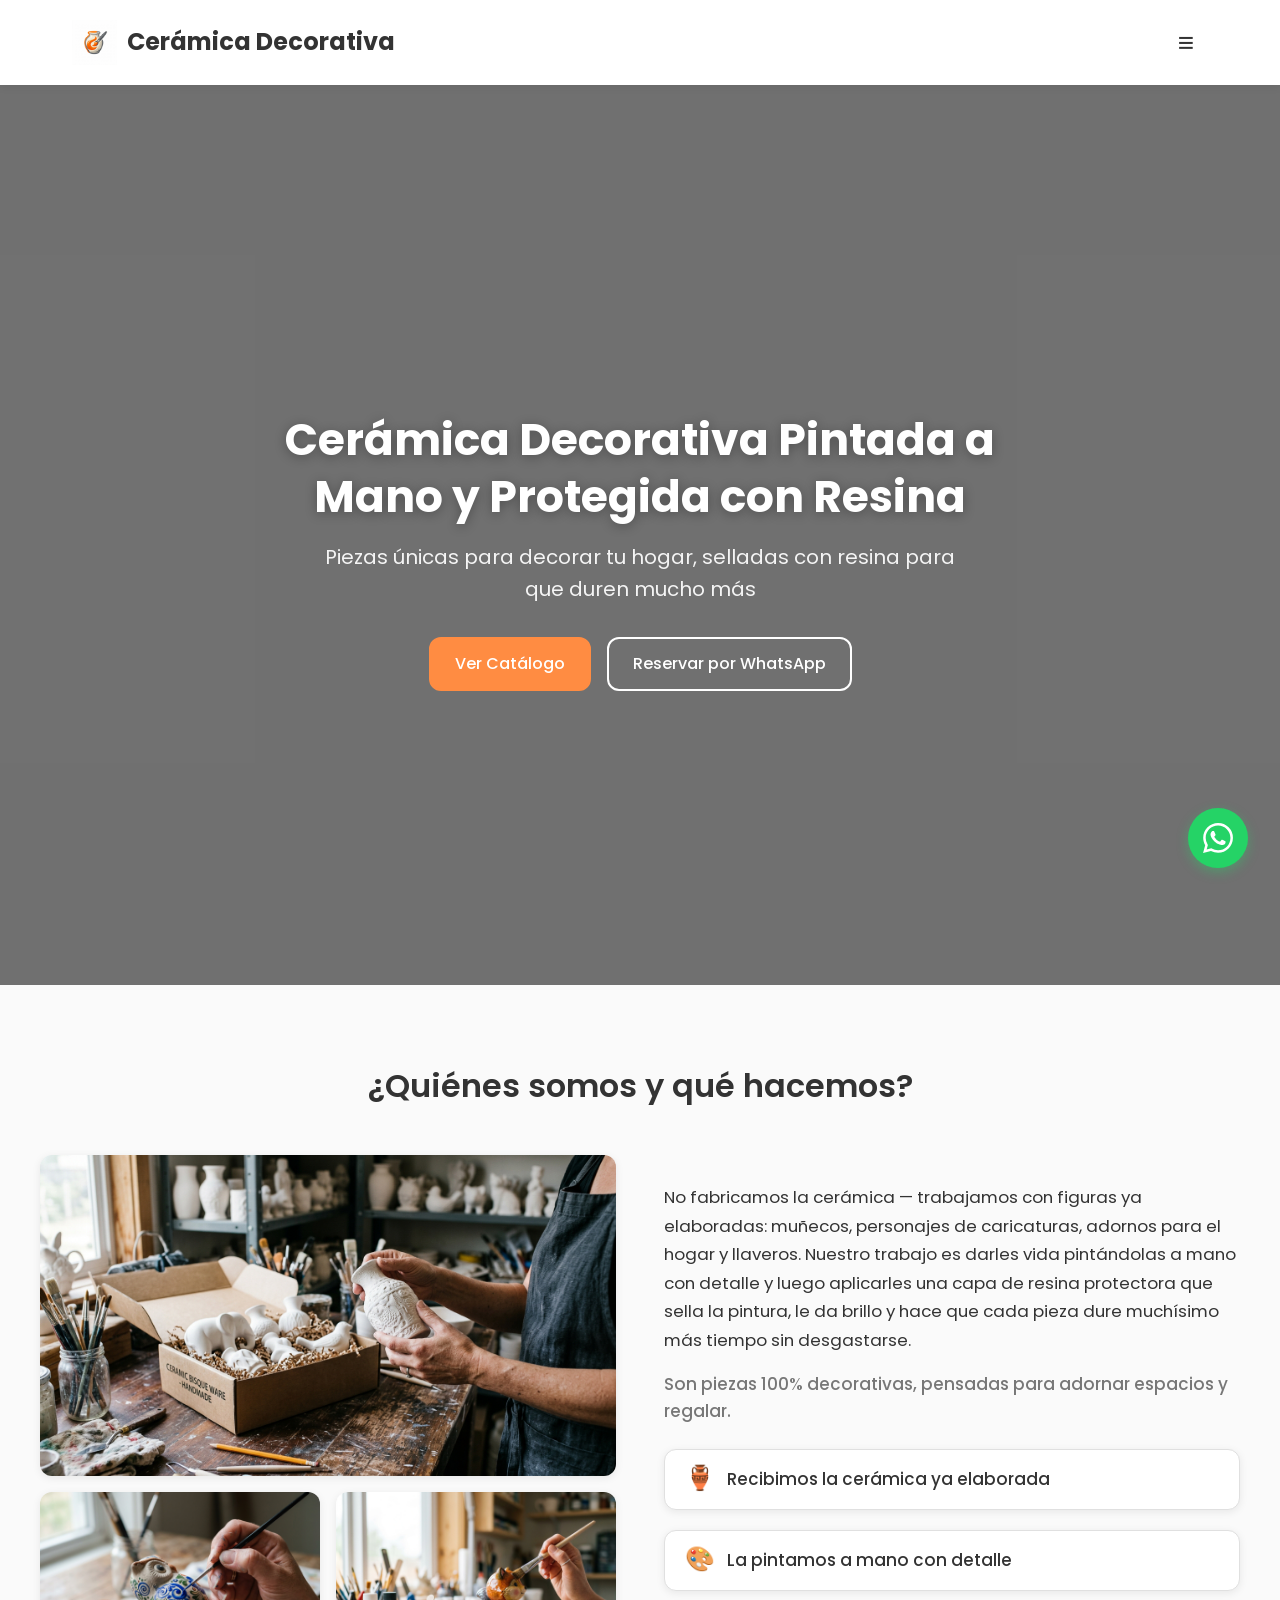
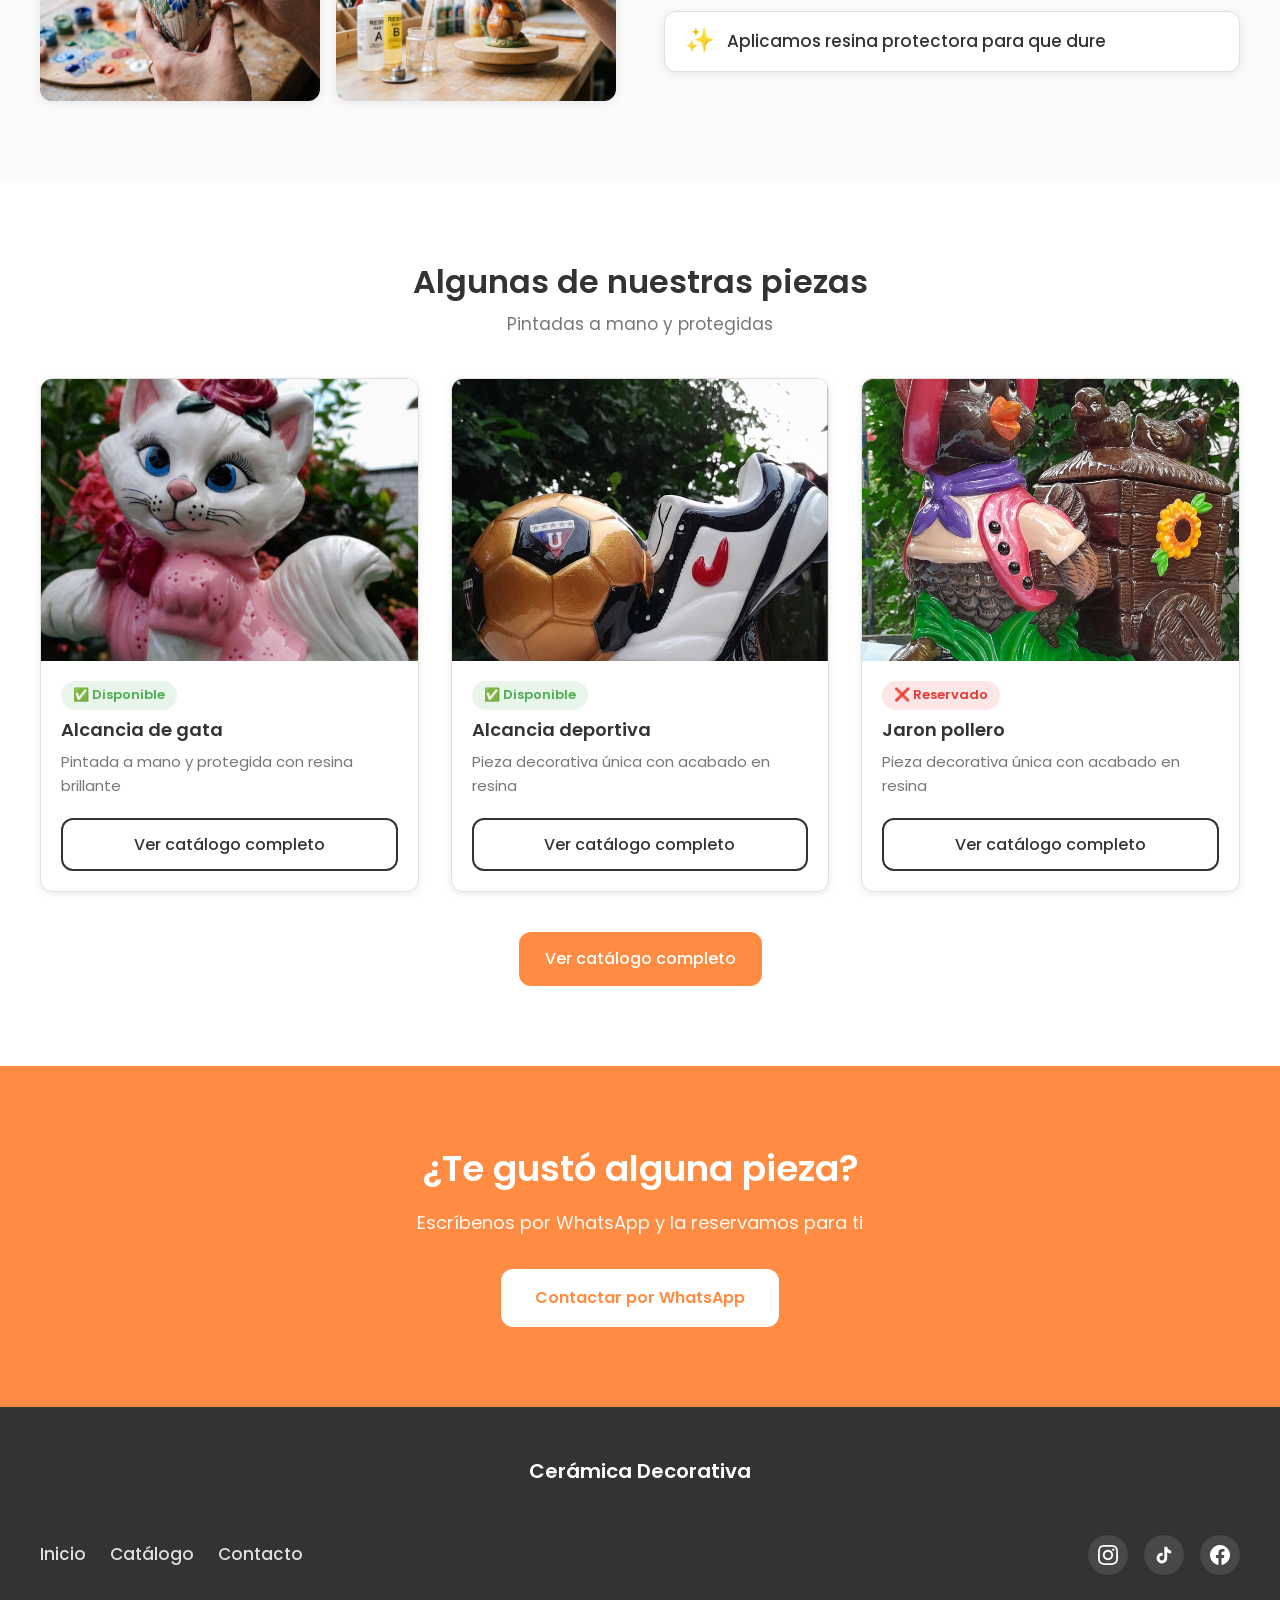
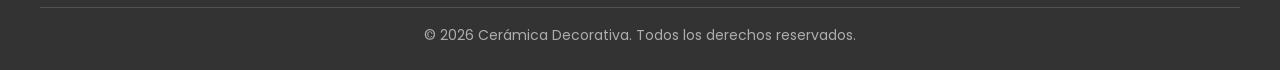
<file: index.html>
<!DOCTYPE html>
<html lang="es">
<head>
  <meta charset="UTF-8">
  <meta name="viewport" content="width=device-width, initial-scale=1.0">
  <title>Cerámica Decorativa Pintada a Mano - Figuras Únicas Protegidas con Resina | Ecuador</title>
  <meta name="description" content="Descubre piezas de cerámica decorativa pintada a mano y protegida con resina. Artesanía única para decoración del hogar: figuras, personajes, animales, llaveros y adornos con acabado duradero y brillo profesional.">
  <meta property="og:title" content="Cerámica Decorativa Pintada a Mano - Figuras Únicas Protegidas con Resina">
  <meta property="og:description" content="Artesanía en cerámica decorativa con pintura a mano y protección de resina. Piezas únicas para decorar tu hogar con estilo y durabilidad.">
  <meta property="og:image" content="assets/images/logo.png">
  <meta property="og:type" content="website">
  <meta property="og:url" content="https://tusitio.com/">
  <meta name="twitter:card" content="summary_large_image">
  <meta name="twitter:title" content="Cerámica Decorativa Pintada a Mano - Figuras Únicas Protegidas con Resina">
  <meta name="twitter:description" content="Artesanía en cerámica decorativa con pintura a mano y protección de resina. Piezas únicas para decorar tu hogar con estilo y durabilidad.">
  <meta name="twitter:image" content="assets/images/logo.png">
  <!-- Schema Markup LocalBusiness -->
  <script type="application/ld+json">
  {
    "@context": "https://schema.org",
    "@type": "Store",
    "name": "Cerámica Decorativa",
    "telephone": "+593967834687",
    "address": {
      "@type": "Country",
      "name": "Ecuador"
    },
    "areaServed": ["El Coca", "Orellana", "Ecuador"],
    "description": "Artesanía en cerámica decorativa pintada a mano y protegida con resina. Figuras, personajes, animales, llaveros y adornos únicos para decoración del hogar.",
    "url": "https://tusitio.com/",
    "image": "assets/images/logo.png"
  }
  </script>
  <link rel="preconnect" href="https://fonts.googleapis.com">
  <link rel="preconnect" href="https://fonts.gstatic.com" crossorigin>
  <link href="https://fonts.googleapis.com/css2?family=Poppins:wght@400;500;600;700&display=swap" rel="stylesheet">
  <link rel="stylesheet" href="assets/css/styles.css">
  <link rel="stylesheet" href="assets/css/inicio.css">
</head>
<body>
  <header class="nav-principal">
    <div class="nav-contenedor">
      <a href="index.html" class="logo">
        <img src="assets/images/logo.png" alt="Cerámica Decorativa - Arte en cerámica pintada a mano y protegida con resina" class="logo-img">
        <span class="logo-texto">Cerámica Decorativa</span>
      </a>
      <button
        type="button"
        class="nav-hamburguesa"
        aria-label="Abrir menú de navegación"
        aria-expanded="false"
        aria-controls="nav-menu"
      >
        <span class="nav-hamburguesa-icono" aria-hidden="true">≡</span>
      </button>
    </div>
  </header>

  <div class="nav-overlay" aria-hidden="true"></div>

  <nav id="nav-menu" class="nav-menu" aria-label="Menú principal">
    <ul class="nav-menu-lista">
      <li><a href="index.html">Inicio</a></li>
      <li><a href="catalogo.html">Catálogo</a></li>
      <li><a href="contacto.html">Contacto</a></li>
    </ul>
  </nav>

  <a
    href="https://wa.me/593967834687?text=Hola,%20tengo%20una%20consulta%20sobre%20cerámica%20decorativa"
    class="whatsapp-flotante"
    target="_blank"
    rel="noopener noreferrer"
    aria-label="Contactar por WhatsApp"
  >
    <svg xmlns="http://www.w3.org/2000/svg" viewBox="0 0 24 24" aria-hidden="true">
      <path d="M17.472 14.382c-.297-.149-1.758-.867-2.03-.967-.273-.099-.471-.148-.67.15-.197.297-.767.966-.94 1.164-.173.199-.347.223-.644.075-.297-.15-1.255-.463-2.39-1.475-.883-.788-1.48-1.761-1.653-2.059-.173-.297-.018-.458.13-.606.134-.133.298-.347.446-.52.149-.174.198-.298.298-.497.099-.198.05-.371-.025-.52-.075-.149-.669-1.612-.916-2.207-.242-.579-.487-.5-.669-.51-.173-.008-.371-.01-.57-.01-.198 0-.52.074-.792.372-.272.297-1.04 1.016-1.04 2.479 0 1.462 1.065 2.875 1.213 3.074.149.198 2.096 3.2 5.077 4.487.709.306 1.262.489 1.694.625.712.227 1.36.195 1.871.118.571-.085 1.758-.719 2.006-1.413.248-.694.248-1.289.173-1.413-.074-.124-.272-.198-.57-.347m-5.421 7.403h-.004a9.87 9.87 0 01-5.031-1.378l-.361-.214-3.741.982.998-3.648-.235-.374a9.86 9.86 0 01-1.51-5.26c.001-5.45 4.436-9.884 9.888-9.884 2.64 0 5.122 1.03 6.988 2.898a9.825 9.825 0 012.893 6.994c-.003 5.45-4.435 9.884-9.882 9.884m8.413-18.297A11.815 11.815 0 0012.05 0C5.495 0 .16 5.335.157 11.892c0 2.096.547 4.142 1.588 5.945L.057 24l6.305-1.654a11.882 11.882 0 005.683 1.448h.005c6.554 0 11.89-5.335 11.893-11.893a11.821 11.821 0 00-3.48-8.413z"/>
    </svg>
  </a>

  <main id="inicio">
    <!-- SECCIÓN 1: HERO -->
    <section id="hero" class="hero">
      <div class="hero-media">
        <video
          class="hero-video"
          autoplay
          muted
          loop
          playsinline
          aria-hidden="true"
        >
          <source src="assets/videos/hero.mp4" type="video/mp4">
        </video>
        <div class="hero-overlay" aria-hidden="true"></div>
      </div>
      <div class="hero-contenido">
        <h1 class="hero-titulo">Cerámica Decorativa Pintada a Mano y Protegida con Resina</h1>
        <p class="hero-subtitulo">Piezas únicas para decorar tu hogar, selladas con resina para que duren mucho más</p>
        <div class="hero-botones">
          <a href="catalogo.html" class="btn-primario">Ver Catálogo</a>
          <a
            href="https://wa.me/593967834687?text=Hola,%20me%20interesa%20una%20pieza%20del%20catálogo"
            class="btn-secundario hero-btn-whatsapp"
            target="_blank"
            rel="noopener noreferrer"
          >Reservar por WhatsApp</a>
        </div>
      </div>
    </section>

    <!-- SECCIÓN 2: SOBRE NOSOTROS -->
    <section id="sobre-nosotros" class="sobre-nosotros">
      <div class="sobre-contenedor">
        <h2 class="sobre-titulo">¿Quiénes somos y qué hacemos?</h2>
        <div class="sobre-grid">
          <div class="sobre-columna sobre-columna-imagen">
            <div class="galeria-proceso">
<img src="assets/images/foto (1).jpg" alt="Proceso de cerámica decorativa - preparación de la pieza" loading="lazy">
               <img src="assets/images/foto (2).jpg" alt="Proceso de cerámica decorativa - pintura a mano detallada" loading="lazy">
               <img src="assets/images/foto (3).jpg" alt="Proceso de cerámica decorativa - aplicación de resina protectora" loading="lazy">
            </div>
          </div>
          <div class="sobre-columna sobre-columna-texto">
            <p class="sobre-texto-principal">
              No fabricamos la cerámica — trabajamos con figuras ya elaboradas: muñecos, personajes de caricaturas, adornos para el hogar y llaveros. Nuestro trabajo es darles vida pintándolas a mano con detalle y luego aplicarles una capa de resina protectora que sella la pintura, le da brillo y hace que cada pieza dure muchísimo más tiempo sin desgastarse.
            </p>
            <p class="sobre-texto-secundario">
              Son piezas 100% decorativas, pensadas para adornar espacios y regalar.
            </p>
            <ul class="sobre-pasos">
              <li class="sobre-paso">
                <span class="sobre-paso-icono" aria-hidden="true">🏺</span>
                <span class="sobre-paso-texto">Recibimos la cerámica ya elaborada</span>
              </li>
              <li class="sobre-paso">
                <span class="sobre-paso-icono" aria-hidden="true">🎨</span>
                <span class="sobre-paso-texto">La pintamos a mano con detalle</span>
              </li>
              <li class="sobre-paso">
                <span class="sobre-paso-icono" aria-hidden="true">✨</span>
                <span class="sobre-paso-texto">Aplicamos resina protectora para que dure</span>
              </li>
            </ul>
          </div>
        </div>
      </div>
    </section>

    <!-- SECCIÓN 3: VISTA PREVIA DEL CATÁLOGO -->
    <section id="preview-catalogo" class="preview-catalogo">
      <div class="preview-contenedor">
        <h2 class="preview-titulo">Algunas de nuestras piezas</h2>
        <p class="preview-subtitulo">Pintadas a mano y protegidas</p>

        <div class="preview-grid">
          <article class="tarjeta-producto">
            <div class="tarjeta-producto-imagen">
              <img src="assets/images/foto (4).jpg" alt="Alcancía de gata siamesa - pieza de cerámica decorativa pintada a mano" loading="lazy">
            </div>
            <div class="tarjeta-producto-cuerpo">
              <span class="tarjeta-badge disponible">✅ Disponible</span>
              <h3 class="tarjeta-producto-nombre">Alcancia de gata </h3>
              <p class="tarjeta-producto-descripcion">Pintada a mano y protegida con resina brillante</p>
              <a href="catalogo.html" class="btn-secundario tarjeta-producto-btn">Ver catálogo completo</a>
            </div>
          </article>

          <article class="tarjeta-producto">
            <div class="tarjeta-producto-imagen">
              <img src="assets/images/foto (5).jpg" alt="Alcancía deportiva - figura de cerámica pintada a mano con resina" loading="lazy">
            </div>
            <div class="tarjeta-producto-cuerpo">
              <span class="tarjeta-badge disponible">✅ Disponible</span>
              <h3 class="tarjeta-producto-nombre">Alcancia deportiva</h3>
              <p class="tarjeta-producto-descripcion">Pieza decorativa única con acabado en resina</p>
              <a href="catalogo.html" class="btn-secundario tarjeta-producto-btn">Ver catálogo completo</a>
            </div>
          </article>

          <article class="tarjeta-producto">
            <div class="tarjeta-producto-imagen">
              <img src="assets/images/foto (6).jpg" alt="Jarrón pollero - pieza de cerámica decorativa pintada a mano con resina" loading="lazy">
            </div>
            <div class="tarjeta-producto-cuerpo">
              <span class="tarjeta-badge reservado">❌ Reservado</span>
              <h3 class="tarjeta-producto-nombre">Jaron pollero</h3>
              <p class="tarjeta-producto-descripcion">Pieza decorativa única con acabado en resina</p>
              <a href="catalogo.html" class="btn-secundario tarjeta-producto-btn">Ver catálogo completo</a>
            </div>
          </article>
        </div>

        <div class="preview-accion">
          <a href="catalogo.html" class="btn-primario">Ver catálogo completo</a>
        </div>
      </div>
    </section>

    <!-- SECCIÓN 4: LLAMADA A LA ACCIÓN FINAL -->
    <section id="cta-final" class="cta-final">
      <div class="cta-contenedor">
        <h2 class="cta-titulo">¿Te gustó alguna pieza?</h2>
        <p class="cta-texto">Escríbenos por WhatsApp y la reservamos para ti</p>
        <a
          href="https://wa.me/593967834687?text=Hola,%20quiero%20reservar%20una%20pieza"
          class="btn-cta-whatsapp"
          target="_blank"
          rel="noopener noreferrer"
        >Contactar por WhatsApp</a>
      </div>
    </section>
  </main>

  <footer class="site-footer">
    <div class="footer-contenedor">
      <p class="footer-nombre">Cerámica Decorativa</p>

      <nav class="footer-nav" aria-label="Enlaces del pie de página">
        <a href="index.html">Inicio</a>
        <a href="catalogo.html">Catálogo</a>
        <a href="contacto.html">Contacto</a>
      </nav>

      <div class="footer-redes" aria-label="Redes sociales">
        <a href="#" target="_blank" rel="noopener noreferrer" aria-label="Instagram">
          <svg xmlns="http://www.w3.org/2000/svg" viewBox="0 0 24 24" aria-hidden="true">
            <path d="M12 2.163c3.204 0 3.584.012 4.85.07 3.252.148 4.771 1.691 4.919 4.919.058 1.265.069 1.645.069 4.849 0 3.205-.012 3.584-.069 4.849-.149 3.225-1.664 4.771-4.919 4.919-1.266.058-1.644.07-4.85.07-3.204 0-3.584-.012-4.849-.07-3.26-.149-4.771-1.699-4.919-4.92-.058-1.265-.07-1.644-.07-4.849 0-3.204.013-3.583.07-4.849.149-3.227 1.664-4.771 4.919-4.919 1.266-.057 1.645-.069 4.849-.069zm0-2.163c-3.259 0-3.667.014-4.947.072-4.358.2-6.78 2.618-6.98 6.98-.059 1.281-.073 1.689-.073 4.948 0 3.259.014 3.668.072 4.948.2 4.358 2.618 6.78 6.98 6.98 1.281.058 1.689.072 4.948.072 3.259 0 3.668-.014 4.948-.072 4.354-.2 6.782-2.618 6.979-6.98.059-1.28.073-1.689.073-4.948 0-3.259-.014-3.667-.072-4.947-.196-4.354-2.617-6.78-6.979-6.98-1.281-.059-1.69-.073-4.949-.073zm0 5.838c-3.403 0-6.162 2.759-6.162 6.162s2.759 6.163 6.162 6.163 6.162-2.759 6.162-6.163c0-3.403-2.759-6.162-6.162-6.162zm0 10.162c-2.209 0-4-1.79-4-4 0-2.209 1.791-4 4-4s4 1.791 4 4c0 2.21-1.791 4-4 4zm6.406-11.845c-.796 0-1.441.645-1.441 1.44s.645 1.44 1.441 1.44c.795 0 1.439-.645 1.439-1.44s-.644-1.44-1.439-1.44z"/>
          </svg>
        </a>
        <a href="#" target="_blank" rel="noopener noreferrer" aria-label="TikTok">
          <svg xmlns="http://www.w3.org/2000/svg" viewBox="0 0 24 24" aria-hidden="true">
            <path d="M19.59 6.69a4.83 4.83 0 0 1-3.77-4.25V2h-3.45v13.67a2.89 2.89 0 0 1-5.2 1.74 2.89 2.89 0 0 1 2.31-4.64 2.93 2.93 0 0 1 .88.13V9.4a6.84 6.84 0 0 0-1-.05A6.33 6.33 0 0 0 5 20.1a6.34 6.34 0 0 0 10.86-4.43v-7a8.16 8.16 0 0 0 4.77 1.52v-3.4a4.85 4.85 0 0 1-1-.1z"/>
          </svg>
        </a>
        <a href="#" target="_blank" rel="noopener noreferrer" aria-label="Facebook">
          <svg xmlns="http://www.w3.org/2000/svg" viewBox="0 0 24 24" aria-hidden="true">
            <path d="M24 12.073c0-6.627-5.373-12-12-12s-12 5.373-12 12c0 5.99 4.388 10.954 10.125 11.854v-8.385H7.078v-3.47h3.047V9.43c0-3.007 1.792-4.669 4.533-4.669 1.312 0 2.686.235 2.686.235v2.953H15.83c-1.491 0-1.956.925-1.956 1.874v2.25h3.328l-.532 3.47h-2.796v8.385C19.612 23.027 24 18.062 24 12.073z"/>
          </svg>
        </a>
      </div>

      <p class="footer-copyright">
        &copy; 2026 Cerámica Decorativa. Todos los derechos reservados.
      </p>
    </div>
  </footer>

  <script src="assets/js/main.js"></script>
</body>
</html>
</file>
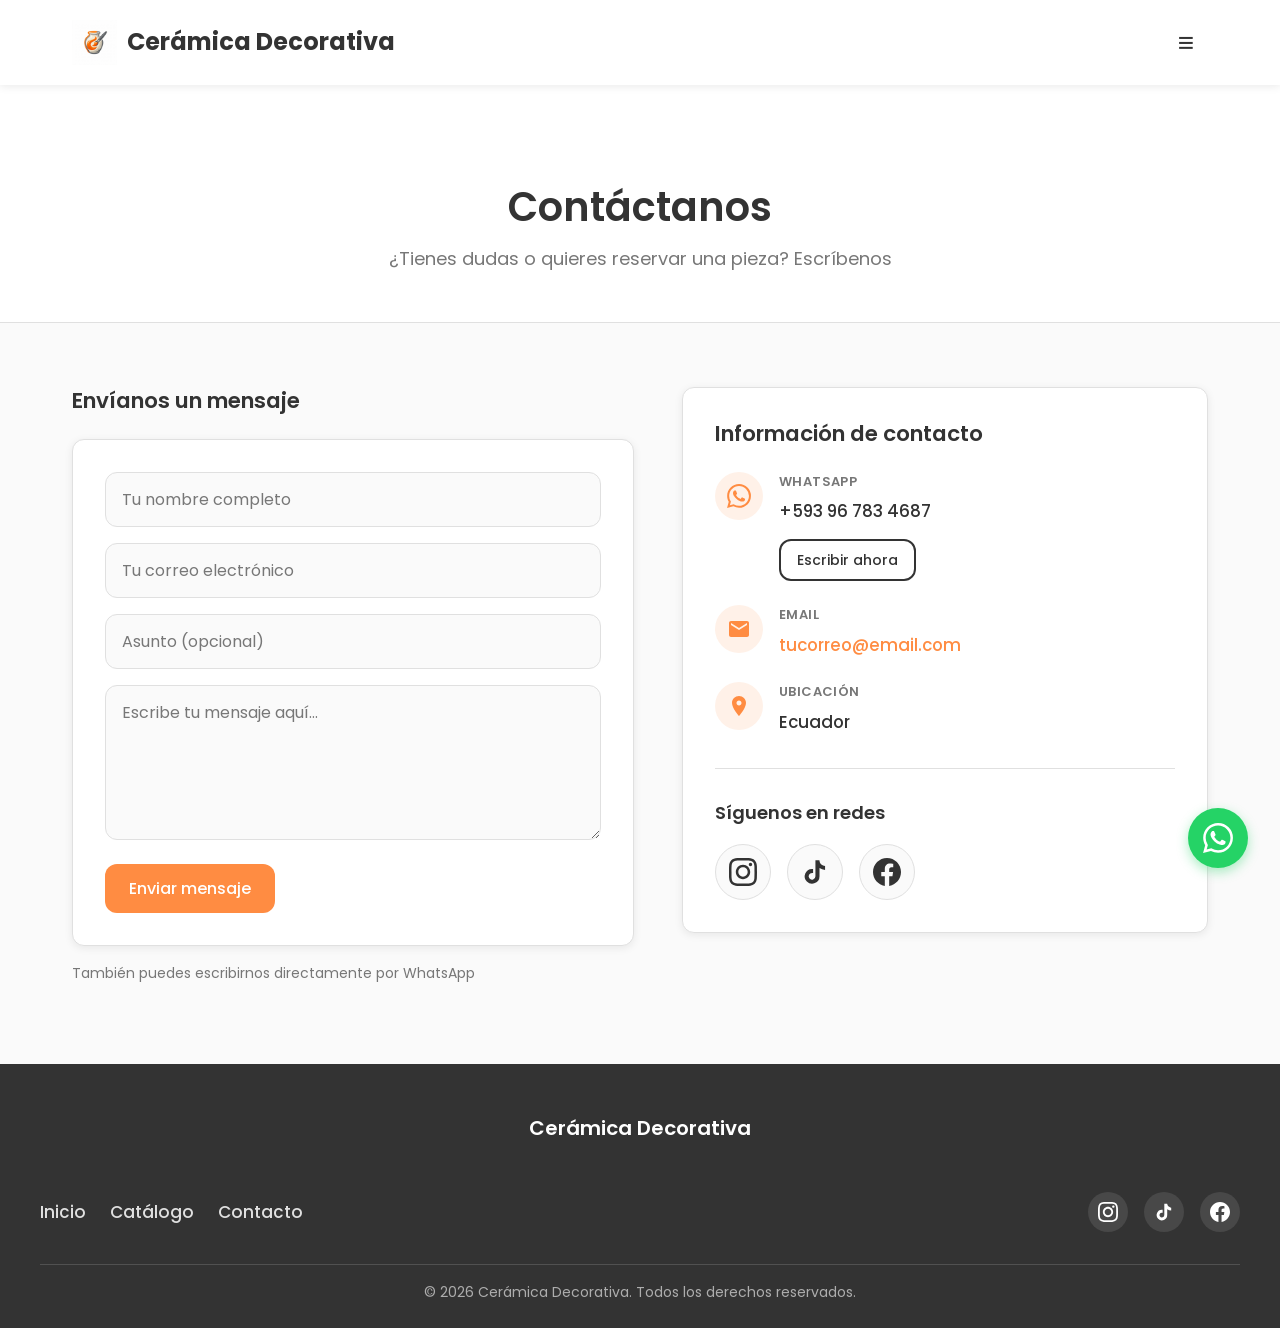
<file: contacto.html>
<!DOCTYPE html>
<html lang="es">
<head>
  <meta charset="UTF-8">
  <meta name="viewport" content="width=device-width, initial-scale=1.0">
  <title>Contacto - Consulta por Cerámica Decorativa Pintada a Mano | Reserva tu Pieza Única</title>
  <meta name="description" content="Contáctanos para consultar o reservar piezas de cerámica decorativa pintada a mano y protegida con resina. WhatsApp, formulario y redes sociales para atención personalizada desde Ecuador.">
  <meta property="og:title" content="Contacto - Cerámica Decorativa Pintada a Mano">
  <meta property="og:description" content="Escríbenos para reservar piezas de cerámica decorativa pintada a mano y protegida con resina. Atención por WhatsApp, formulario y redes sociales.">
  <meta property="og:image" content="assets/images/logo.png">
  <meta property="og:type" content="website">
  <meta property="og:url" content="https://tusitio.com/contacto.html">
  <meta name="twitter:card" content="summary_large_image">
  <meta name="twitter:title" content="Contacto - Cerámica Decorativa Pintada a Mano">
  <meta name="twitter:description" content="Escríbenos para reservar piezas de cerámica decorativa pintada a mano y protegida con resina. Atención por WhatsApp, formulario y redes sociales.">
  <meta name="twitter:image" content="assets/images/logo.png">
  <link rel="preconnect" href="https://fonts.googleapis.com">
  <link rel="preconnect" href="https://fonts.gstatic.com" crossorigin>
  <link href="https://fonts.googleapis.com/css2?family=Poppins:wght@400;500;600;700&display=swap" rel="stylesheet">
  <link rel="stylesheet" href="assets/css/styles.css">
  <link rel="stylesheet" href="assets/css/contacto.css">
</head>
<body>
  <header class="nav-principal">
    <div class="nav-contenedor">
      <a href="index.html" class="logo">
        <img src="assets/images/logo.png" alt="Cerámica Decorativa - Arte en cerámica pintada a mano y protegida con resina" class="logo-img">
        <span class="logo-texto">Cerámica Decorativa</span>
      </a>
      <button
        type="button"
        class="nav-hamburguesa"
        aria-label="Abrir menú de navegación"
        aria-expanded="false"
        aria-controls="nav-menu"
      >
        <span class="nav-hamburguesa-icono" aria-hidden="true">≡</span>
      </button>
    </div>
  </header>

  <div class="nav-overlay" aria-hidden="true"></div>

  <nav id="nav-menu" class="nav-menu" aria-label="Menú principal">
    <ul class="nav-menu-lista">
      <li><a href="index.html">Inicio</a></li>
      <li><a href="catalogo.html">Catálogo</a></li>
      <li><a href="contacto.html">Contacto</a></li>
    </ul>
  </nav>

  <a
    href="https://wa.me/593967834687?text=Hola,%20tengo%20una%20consulta%20sobre%20cerámica%20decorativa"
    class="whatsapp-flotante"
    target="_blank"
    rel="noopener noreferrer"
    aria-label="Contactar por WhatsApp"
  >
    <svg xmlns="http://www.w3.org/2000/svg" viewBox="0 0 24 24" aria-hidden="true">
      <path d="M17.472 14.382c-.297-.149-1.758-.867-2.03-.967-.273-.099-.471-.148-.67.15-.197.297-.767.966-.94 1.164-.173.199-.347.223-.644.075-.297-.15-1.255-.463-2.39-1.475-.883-.788-1.48-1.761-1.653-2.059-.173-.297-.018-.458.13-.606.134-.133.298-.347.446-.52.149-.174.198-.298.298-.497.099-.198.05-.371-.025-.52-.075-.149-.669-1.612-.916-2.207-.242-.579-.487-.5-.669-.51-.173-.008-.371-.01-.57-.01-.198 0-.52.074-.792.372-.272.297-1.04 1.016-1.04 2.479 0 1.462 1.065 2.875 1.213 3.074.149.198 2.096 3.2 5.077 4.487.709.306 1.262.489 1.694.625.712.227 1.36.195 1.871.118.571-.085 1.758-.719 2.006-1.413.248-.694.248-1.289.173-1.413-.074-.124-.272-.198-.57-.347m-5.421 7.403h-.004a9.87 9.87 0 01-5.031-1.378l-.361-.214-3.741.982.998-3.648-.235-.374a9.86 9.86 0 01-1.51-5.26c.001-5.45 4.436-9.884 9.888-9.884 2.64 0 5.122 1.03 6.988 2.898a9.825 9.825 0 012.893 6.994c-.003 5.45-4.435 9.884-9.882 9.884m8.413-18.297A11.815 11.815 0 0012.05 0C5.495 0 .16 5.335.157 11.892c0 2.096.547 4.142 1.588 5.945L.057 24l6.305-1.654a11.882 11.882 0 005.683 1.448h.005c6.554 0 11.89-5.335 11.893-11.893a11.821 11.821 0 00-3.48-8.413z"/>
    </svg>
  </a>

  <main id="contacto">
    <section class="contacto-encabezado">
      <div class="contacto-contenedor">
        <h1 class="contacto-titulo">Contáctanos</h1>
        <p class="contacto-subtitulo">¿Tienes dudas o quieres reservar una pieza? Escríbenos</p>
      </div>
    </section>

    <section class="contacto-principal">
      <div class="contacto-contenedor contacto-columnas">
        <!-- Columna izquierda: formulario -->
        <div class="contacto-columna contacto-formulario-col">
          <h2 class="contacto-seccion-titulo">Envíanos un mensaje</h2>

          <form
            class="contacto-form"
            action="https://formspree.io/f/TUCODIGO"
            method="POST"
          >
            <input
              type="text"
              name="nombre"
              class="contacto-input"
              placeholder="Tu nombre completo"
              required
            >
            <input
              type="email"
              name="email"
              class="contacto-input"
              placeholder="Tu correo electrónico"
              required
            >
            <input
              type="text"
              name="asunto"
              class="contacto-input"
              placeholder="Asunto (opcional)"
            >
            <textarea
              name="mensaje"
              class="contacto-textarea"
              placeholder="Escribe tu mensaje aquí..."
              rows="5"
              required
            ></textarea>
            <button type="submit" class="btn-primario contacto-submit">Enviar mensaje</button>
          </form>

          <div id="mensaje-enviado" class="mensaje-enviado" hidden role="status">
            ¡Mensaje enviado! Te contactaremos pronto.
          </div>

          <p class="contacto-nota">También puedes escribirnos directamente por WhatsApp</p>
        </div>

        <!-- Columna derecha: información -->
        <div class="contacto-columna contacto-info-col">
          <h2 class="contacto-seccion-titulo">Información de contacto</h2>

          <ul class="contacto-lista">
            <li class="contacto-item">
              <span class="contacto-item-icono" aria-hidden="true">
                <svg xmlns="http://www.w3.org/2000/svg" viewBox="0 0 24 24" fill="currentColor">
                  <path d="M17.472 14.382c-.297-.149-1.758-.867-2.03-.967-.273-.099-.471-.148-.67.15-.197.297-.767.966-.94 1.164-.173.199-.347.223-.644.075-.297-.15-1.255-.463-2.39-1.475-.883-.788-1.48-1.761-1.653-2.059-.173-.297-.018-.458.13-.606.134-.133.298-.347.446-.52.149-.174.198-.298.298-.497.099-.198.05-.371-.025-.52-.075-.149-.669-1.612-.916-2.207-.242-.579-.487-.5-.669-.51-.173-.008-.371-.01-.57-.01-.198 0-.52.074-.792.372-.272.297-1.04 1.016-1.04 2.479 0 1.462 1.065 2.875 1.213 3.074.149.198 2.096 3.2 5.077 4.487.709.306 1.262.489 1.694.625.712.227 1.36.195 1.871.118.571-.085 1.758-.719 2.006-1.413.248-.694.248-1.289.173-1.413-.074-.124-.272-.198-.57-.347m-5.421 7.403h-.004a9.87 9.87 0 01-5.031-1.378l-.361-.214-3.741.982.998-3.648-.235-.374a9.86 9.86 0 01-1.51-5.26c.001-5.45 4.436-9.884 9.888-9.884 2.64 0 5.122 1.03 6.988 2.898a9.825 9.825 0 012.893 6.994c-.003 5.45-4.435 9.884-9.882 9.884m8.413-18.297A11.815 11.815 0 0012.05 0C5.495 0 .16 5.335.157 11.892c0 2.096.547 4.142 1.588 5.945L.057 24l6.305-1.654a11.882 11.882 0 005.683 1.448h.005c6.554 0 11.89-5.335 11.893-11.893a11.821 11.821 0 00-3.48-8.413z"/>
                </svg>
              </span>
              <div class="contacto-item-contenido">
                <span class="contacto-item-etiqueta">WhatsApp</span>
                <span class="contacto-item-texto">+593 96 783 4687</span>
                <a
                  href="https://wa.me/593967834687?text=Hola,%20tengo%20una%20consulta"
                  class="btn-secundario contacto-item-btn"
                  target="_blank"
                  rel="noopener noreferrer"
                >Escribir ahora</a>
              </div>
            </li>

            <li class="contacto-item">
              <span class="contacto-item-icono" aria-hidden="true">
                <svg xmlns="http://www.w3.org/2000/svg" viewBox="0 0 24 24" fill="currentColor">
                  <path d="M20 4H4c-1.1 0-2 .9-2 2v12c0 1.1.9 2 2 2h16c1.1 0 2-.9 2-2V6c0-1.1-.9-2-2-2zm0 4l-8 5-8-5V6l8 5 8-5v2z"/>
                </svg>
              </span>
              <div class="contacto-item-contenido">
                <span class="contacto-item-etiqueta">Email</span>
                <a href="mailto:tucorreo@email.com" class="contacto-item-texto contacto-item-link">tucorreo@email.com</a>
              </div>
            </li>

            <li class="contacto-item">
              <span class="contacto-item-icono" aria-hidden="true">
                <svg xmlns="http://www.w3.org/2000/svg" viewBox="0 0 24 24" fill="currentColor">
                  <path d="M12 2C8.13 2 5 5.13 5 9c0 5.25 7 13 7 13s7-7.75 7-13c0-3.87-3.13-7-7-7zm0 9.5c-1.38 0-2.5-1.12-2.5-2.5s1.12-2.5 2.5-2.5 2.5 1.12 2.5 2.5-1.12 2.5-2.5 2.5z"/>
                </svg>
              </span>
              <div class="contacto-item-contenido">
                <span class="contacto-item-etiqueta">Ubicación</span>
                <span class="contacto-item-texto">Ecuador</span>
              </div>
            </li>
          </ul>

          <hr class="contacto-separador">

          <h3 class="contacto-redes-titulo">Síguenos en redes</h3>
          <div class="contacto-redes" aria-label="Redes sociales">
            <a href="#" class="contacto-red-social" target="_blank" rel="noopener noreferrer" aria-label="Instagram">
              <svg xmlns="http://www.w3.org/2000/svg" viewBox="0 0 24 24" aria-hidden="true">
                <path d="M12 2.163c3.204 0 3.584.012 4.85.07 3.252.148 4.771 1.691 4.919 4.919.058 1.265.069 1.645.069 4.849 0 3.205-.012 3.584-.069 4.849-.149 3.225-1.664 4.771-4.919 4.919-1.266.058-1.644.07-4.85.07-3.204 0-3.584-.012-4.849-.07-3.26-.149-4.771-1.699-4.919-4.92-.058-1.265-.07-1.644-.07-4.849 0-3.204.013-3.583.07-4.849.149-3.227 1.664-4.771 4.919-4.919 1.266-.057 1.645-.069 4.849-.069zm0-2.163c-3.259 0-3.667.014-4.947.072-4.358.2-6.78 2.618-6.98 6.98-.059 1.281-.073 1.689-.073 4.948 0 3.259.014 3.668.072 4.948.2 4.358 2.618 6.78 6.98 6.98 1.281.058 1.689.072 4.948.072 3.259 0 3.668-.014 4.948-.072 4.354-.2 6.782-2.618 6.979-6.98.059-1.28.073-1.689.073-4.948 0-3.259-.014-3.667-.072-4.947-.196-4.354-2.617-6.78-6.979-6.98-1.281-.059-1.69-.073-4.949-.073zm0 5.838c-3.403 0-6.162 2.759-6.162 6.162s2.759 6.163 6.162 6.163 6.162-2.759 6.162-6.163c0-3.403-2.759-6.162-6.162-6.162zm0 10.162c-2.209 0-4-1.79-4-4 0-2.209 1.791-4 4-4s4 1.791 4 4c0 2.21-1.791 4-4 4zm6.406-11.845c-.796 0-1.441.645-1.441 1.44s.645 1.44 1.441 1.44c.795 0 1.439-.645 1.439-1.44s-.644-1.44-1.439-1.44z"/>
              </svg>
            </a>
            <a href="#" class="contacto-red-social" target="_blank" rel="noopener noreferrer" aria-label="TikTok">
              <svg xmlns="http://www.w3.org/2000/svg" viewBox="0 0 24 24" aria-hidden="true">
                <path d="M19.59 6.69a4.83 4.83 0 0 1-3.77-4.25V2h-3.45v13.67a2.89 2.89 0 0 1-5.2 1.74 2.89 2.89 0 0 1 2.31-4.64 2.93 2.93 0 0 1 .88.13V9.4a6.84 6.84 0 0 0-1-.05A6.33 6.33 0 0 0 5 20.1a6.34 6.34 0 0 0 10.86-4.43v-7a8.16 8.16 0 0 0 4.77 1.52v-3.4a4.85 4.85 0 0 1-1-.1z"/>
              </svg>
            </a>
            <a href="#" class="contacto-red-social" target="_blank" rel="noopener noreferrer" aria-label="Facebook">
              <svg xmlns="http://www.w3.org/2000/svg" viewBox="0 0 24 24" aria-hidden="true">
                <path d="M24 12.073c0-6.627-5.373-12-12-12s-12 5.373-12 12c0 5.99 4.388 10.954 10.125 11.854v-8.385H7.078v-3.47h3.047V9.43c0-3.007 1.792-4.669 4.533-4.669 1.312 0 2.686.235 2.686.235v2.953H15.83c-1.491 0-1.956.925-1.956 1.874v2.25h3.328l-.532 3.47h-2.796v8.385C19.612 23.027 24 18.062 24 12.073z"/>
              </svg>
            </a>
          </div>
        </div>
      </div>
    </section>
  </main>

  <footer class="site-footer">
    <div class="footer-contenedor">
      <p class="footer-nombre">Cerámica Decorativa</p>

      <nav class="footer-nav" aria-label="Enlaces del pie de página">
        <a href="index.html">Inicio</a>
        <a href="catalogo.html">Catálogo</a>
        <a href="contacto.html">Contacto</a>
      </nav>

      <div class="footer-redes" aria-label="Redes sociales">
        <a href="#" target="_blank" rel="noopener noreferrer" aria-label="Instagram">
          <svg xmlns="http://www.w3.org/2000/svg" viewBox="0 0 24 24" aria-hidden="true">
            <path d="M12 2.163c3.204 0 3.584.012 4.85.07 3.252.148 4.771 1.691 4.919 4.919.058 1.265.069 1.645.069 4.849 0 3.205-.012 3.584-.069 4.849-.149 3.225-1.664 4.771-4.919 4.919-1.266.058-1.644.07-4.85.07-3.204 0-3.584-.012-4.849-.07-3.26-.149-4.771-1.699-4.919-4.92-.058-1.265-.07-1.644-.07-4.849 0-3.204.013-3.583.07-4.849.149-3.227 1.664-4.771 4.919-4.919 1.266-.057 1.645-.069 4.849-.069zm0-2.163c-3.259 0-3.667.014-4.947.072-4.358.2-6.78 2.618-6.98 6.98-.059 1.281-.073 1.689-.073 4.948 0 3.259.014 3.668.072 4.948.2 4.358 2.618 6.78 6.98 6.98 1.281.058 1.689.072 4.948.072 3.259 0 3.668-.014 4.948-.072 4.354-.2 6.782-2.618 6.979-6.98.059-1.28.073-1.689.073-4.948 0-3.259-.014-3.667-.072-4.947-.196-4.354-2.617-6.78-6.979-6.98-1.281-.059-1.69-.073-4.949-.073zm0 5.838c-3.403 0-6.162 2.759-6.162 6.162s2.759 6.163 6.162 6.163 6.162-2.759 6.162-6.163c0-3.403-2.759-6.162-6.162-6.162zm0 10.162c-2.209 0-4-1.79-4-4 0-2.209 1.791-4 4-4s4 1.791 4 4c0 2.21-1.791 4-4 4zm6.406-11.845c-.796 0-1.441.645-1.441 1.44s.645 1.44 1.441 1.44c.795 0 1.439-.645 1.439-1.44s-.644-1.44-1.439-1.44z"/>
          </svg>
        </a>
        <a href="#" target="_blank" rel="noopener noreferrer" aria-label="TikTok">
          <svg xmlns="http://www.w3.org/2000/svg" viewBox="0 0 24 24" aria-hidden="true">
            <path d="M19.59 6.69a4.83 4.83 0 0 1-3.77-4.25V2h-3.45v13.67a2.89 2.89 0 0 1-5.2 1.74 2.89 2.89 0 0 1 2.31-4.64 2.93 2.93 0 0 1 .88.13V9.4a6.84 6.84 0 0 0-1-.05A6.33 6.33 0 0 0 5 20.1a6.34 6.34 0 0 0 10.86-4.43v-7a8.16 8.16 0 0 0 4.77 1.52v-3.4a4.85 4.85 0 0 1-1-.1z"/>
          </svg>
        </a>
        <a href="#" target="_blank" rel="noopener noreferrer" aria-label="Facebook">
          <svg xmlns="http://www.w3.org/2000/svg" viewBox="0 0 24 24" aria-hidden="true">
            <path d="M24 12.073c0-6.627-5.373-12-12-12s-12 5.373-12 12c0 5.99 4.388 10.954 10.125 11.854v-8.385H7.078v-3.47h3.047V9.43c0-3.007 1.792-4.669 4.533-4.669 1.312 0 2.686.235 2.686.235v2.953H15.83c-1.491 0-1.956.925-1.956 1.874v2.25h3.328l-.532 3.47h-2.796v8.385C19.612 23.027 24 18.062 24 12.073z"/>
          </svg>
        </a>
      </div>

      <p class="footer-copyright">
        &copy; 2026 Cerámica Decorativa. Todos los derechos reservados.
      </p>
    </div>
  </footer>

  <script src="assets/js/main.js"></script>
</body>
</html>
</file>
<file: assets/css/styles.css>
/* ============================================
   RESET CSS BÁSICO
   ============================================ */
*,
*::before,
*::after {
  box-sizing: border-box;
  margin: 0;
  padding: 0;
}

/* ============================================
   VARIABLES CSS
   ============================================ */
:root {
  --color-primario: #FF8C42;
  --color-secundario: #333333;
  --color-fondo: #FAFAFA;
  --color-texto: #333333;
  --color-texto-claro: #777777;
  --color-blanco: #FFFFFF;
  --color-borde: #E0E0E0;
  --color-disponible: #4CAF50;
  --color-reservado: #E53935;
  --fuente-principal: 'Poppins', sans-serif;
  --sombra-suave: 0 2px 8px rgba(0, 0, 0, 0.08);
  --radio-borde: 12px;
  --transicion: all 0.3s ease;
}

/* ============================================
   ESTILOS GLOBALES
   ============================================ */
html {
  scroll-behavior: smooth;
}

body {
  font-family: var(--fuente-principal);
  font-size: 1rem;
  line-height: 1.6;
  color: var(--color-texto);
  background-color: var(--color-fondo);
  min-height: 100vh;
  display: flex;
  flex-direction: column;
}

main {
  flex: 1;
}

h1,
h2,
h3,
h4,
h5,
h6 {
  font-weight: 600;
  line-height: 1.3;
  color: var(--color-secundario);
}

p {
  margin-bottom: 1rem;
  color: var(--color-texto);
}

a {
  color: var(--color-primario);
  text-decoration: none;
  transition: var(--transicion);
}

a:hover {
  color: var(--color-secundario);
}

img {
  max-width: 100%;
  height: auto;
  display: block;
}

ul {
  list-style: none;
}

/* ============================================
   BOTONES REUTILIZABLES
   ============================================ */
.btn-primario,
.btn-secundario {
  display: inline-block;
  padding: 0.75rem 1.5rem;
  font-family: var(--fuente-principal);
  font-size: 1rem;
  font-weight: 500;
  text-align: center;
  border-radius: var(--radio-borde);
  border: 2px solid transparent;
  cursor: pointer;
  transition: var(--transicion);
}

.btn-primario {
  background-color: var(--color-primario);
  color: var(--color-blanco);
  border-color: var(--color-primario);
}

.btn-primario:hover {
  background-color: #e67a35;
  border-color: #e67a35;
  color: var(--color-blanco);
  transform: translateY(-2px);
  box-shadow: var(--sombra-suave);
}

.btn-secundario {
  background-color: transparent;
  color: var(--color-secundario);
  border-color: var(--color-secundario);
}

.btn-secundario:hover {
  background-color: var(--color-secundario);
  color: var(--color-blanco);
  transform: translateY(-2px);
  box-shadow: var(--sombra-suave);
}

/* ============================================
   BARRA DE NAVEGACIÓN
   ============================================ */
.nav-principal {
  position: sticky;
  top: 0;
  z-index: 1000;
  background-color: var(--color-blanco);
  box-shadow: var(--sombra-suave);
}

.nav-contenedor {
  display: flex;
  align-items: center;
  justify-content: space-between;
  max-width: 1200px;
  margin: 0 auto;
  padding: 1rem 1.25rem;
}

.logo {
  display: flex;
  align-items: center;
  gap: 10px;
  text-decoration: none;
}

.logo-img {
  height: 45px;
  width: auto;
  object-fit: contain;
  display: block;
}

.logo-texto {
  font-family: var(--fuente-principal);
  font-weight: 700;
  font-size: 1.1rem;
  color: var(--color-texto);
  line-height: 1.2;
}

/* Botón hamburguesa */
.nav-hamburguesa {
  display: flex;
  align-items: center;
  justify-content: center;
  width: 44px;
  height: 44px;
  padding: 0;
  background: transparent;
  border: none;
  cursor: pointer;
  border-radius: var(--radio-borde);
  transition: var(--transicion);
}

.nav-hamburguesa:hover {
  background-color: var(--color-fondo);
}

.nav-hamburguesa-icono {
  font-size: 1.75rem;
  line-height: 1;
  color: var(--color-secundario);
  user-select: none;
}

/* ============================================
   MENÚ DESPLEGABLE HAMBURGUESA
   ============================================ */
.nav-menu {
  position: fixed;
  top: 0;
  right: 0;
  width: min(280px, 85vw);
  height: 100vh;
  padding: 5rem 1.5rem 2rem;
  background-color: var(--color-blanco);
  box-shadow: -4px 0 16px rgba(0, 0, 0, 0.1);
  transform: translateX(100%);
  opacity: 0;
  visibility: hidden;
  transition: transform 0.3s ease, opacity 0.3s ease, visibility 0.3s ease;
  z-index: 999;
}

.nav-menu.activo {
  transform: translateX(0);
  opacity: 1;
  visibility: visible;
}

.nav-menu-lista {
  display: flex;
  flex-direction: column;
  gap: 0.5rem;
}

.nav-menu-lista a {
  display: block;
  padding: 0.75rem 1rem;
  font-size: 1.1rem;
  font-weight: 500;
  color: var(--color-secundario);
  border-radius: var(--radio-borde);
  transition: var(--transicion);
}

.nav-menu-lista a:hover,
.nav-menu-lista a.activo {
  background-color: var(--color-fondo);
  color: var(--color-primario);
}

/* Overlay al abrir menú */
.nav-overlay {
  position: fixed;
  inset: 0;
  background-color: rgba(0, 0, 0, 0.4);
  opacity: 0;
  visibility: hidden;
  transition: var(--transicion);
  z-index: 998;
}

.nav-overlay.activo {
  opacity: 1;
  visibility: visible;
}

/* ============================================
   BOTÓN FLOTANTE WHATSAPP
   ============================================ */
.whatsapp-flotante {
  position: fixed;
  bottom: 1.5rem;
  right: 1.5rem;
  z-index: 1001;
  display: flex;
  align-items: center;
  justify-content: center;
  width: 56px;
  height: 56px;
  background-color: #25D366;
  color: var(--color-blanco);
  border-radius: 50%;
  box-shadow: 0 4px 12px rgba(37, 211, 102, 0.4);
  transition: var(--transicion);
  animation: whatsapp-pulse 2s ease-in-out infinite;
}

.whatsapp-flotante:hover {
  transform: scale(1.08);
  color: var(--color-blanco);
  box-shadow: 0 6px 20px rgba(37, 211, 102, 0.5);
}

.whatsapp-flotante svg {
  width: 28px;
  height: 28px;
  fill: currentColor;
}

@keyframes whatsapp-pulse {
  0%,
  100% {
    box-shadow: 0 4px 12px rgba(37, 211, 102, 0.4);
  }
  50% {
    box-shadow: 0 4px 20px rgba(37, 211, 102, 0.7), 0 0 0 8px rgba(37, 211, 102, 0.15);
  }
}

/* ============================================
   FOOTER
   ============================================ */
.site-footer {
  background-color: var(--color-secundario);
  color: var(--color-blanco);
  padding: 2.5rem 1.25rem 1.5rem;
  margin-top: auto;
}

.footer-contenedor {
  max-width: 1200px;
  margin: 0 auto;
  display: flex;
  flex-direction: column;
  align-items: center;
  gap: 1.5rem;
  text-align: center;
}

.footer-nombre {
  font-size: 1.25rem;
  font-weight: 600;
  color: var(--color-blanco);
}

.footer-nav {
  display: flex;
  flex-wrap: wrap;
  justify-content: center;
  gap: 1rem 1.5rem;
}

.footer-nav a {
  color: rgba(255, 255, 255, 0.85);
  font-weight: 500;
}

.footer-nav a:hover {
  color: var(--color-primario);
}

.footer-redes {
  display: flex;
  gap: 1rem;
}

.footer-redes a {
  display: flex;
  align-items: center;
  justify-content: center;
  width: 40px;
  height: 40px;
  background-color: rgba(255, 255, 255, 0.1);
  border-radius: 50%;
  color: var(--color-blanco);
  transition: var(--transicion);
}

.footer-redes a:hover {
  background-color: var(--color-primario);
  color: var(--color-blanco);
  transform: translateY(-3px);
}

.footer-redes svg {
  width: 20px;
  height: 20px;
  fill: currentColor;
}

.footer-copyright {
  font-size: 0.875rem;
  color: rgba(255, 255, 255, 0.6);
  margin-bottom: 0;
  padding-top: 1rem;
  border-top: 1px solid rgba(255, 255, 255, 0.15);
  width: 100%;
}

/* ============================================
   MEDIA QUERIES
   ============================================ */

/* Tablet: 768px */
@media (min-width: 768px) {
  .nav-contenedor {
    padding: 1rem 2rem;
  }

  .logo-texto {
    font-size: 1.35rem;
  }

  .whatsapp-flotante {
    width: 60px;
    height: 60px;
    bottom: 2rem;
    right: 2rem;
  }

  .whatsapp-flotante svg {
    width: 30px;
    height: 30px;
  }

  .site-footer {
    padding: 3rem 2rem 1.5rem;
  }

  .footer-contenedor {
    gap: 2rem;
  }
}

/* Desktop: 1024px */
@media (min-width: 1024px) {
  body {
    font-size: 1.0625rem;
  }

  .nav-contenedor {
    padding: 1.25rem 2rem;
  }

  .logo-texto {
    font-size: 1.5rem;
  }

  /* En desktop el menú puede mostrarse inline (preparado para futuras mejoras) */
  .nav-menu {
    width: min(320px, 40vw);
  }

  .footer-contenedor {
    flex-direction: row;
    flex-wrap: wrap;
    justify-content: space-between;
    text-align: left;
  }

  .footer-nombre {
    flex: 1 1 100%;
    text-align: center;
  }

  .footer-nav {
    flex: 1;
    justify-content: flex-start;
  }

  .footer-redes {
    flex: 0 0 auto;
  }

  .footer-copyright {
    flex: 1 1 100%;
    text-align: center;
  }
}
</file>
<file: assets/css/inicio.css>
/* ============================================
   PÁGINA INICIO — Estilos específicos
   ============================================ */

/* ============================================
   SECCIÓN HERO
   ============================================ */
.hero {
  position: relative;
  display: flex;
  align-items: center;
  justify-content: center;
  min-height: 100vh;
  min-height: 100dvh;
  overflow: hidden;
}

.hero-media {
  position: absolute;
  inset: 0;
  z-index: 0;
}

.hero-video {
  width: 100%;
  height: 100%;
  object-fit: cover;
}

.hero-overlay {
  position: absolute;
  inset: 0;
  background-color: rgba(0, 0, 0, 0.55);
}

.hero-contenido {
  position: relative;
  z-index: 1;
  max-width: 900px;
  margin: 0 auto;
  padding: 6rem 1.25rem 4rem;
  text-align: center;
}

.hero-titulo {
  font-size: clamp(1.75rem, 5vw, 2.75rem);
  font-weight: 700;
  color: var(--color-blanco);
  margin-bottom: 1rem;
  text-shadow: 0 2px 12px rgba(0, 0, 0, 0.3);
}

.hero-subtitulo {
  font-size: clamp(1rem, 2.5vw, 1.25rem);
  color: rgba(255, 255, 255, 0.92);
  margin-bottom: 2rem;
  max-width: 640px;
  margin-left: auto;
  margin-right: auto;
}

.hero-botones {
  display: flex;
  flex-direction: column;
  align-items: center;
  gap: 1rem;
}

.hero-botones .btn-primario,
.hero-botones .btn-secundario {
  width: 100%;
  max-width: 280px;
}

/* Botón secundario sobre fondo oscuro del hero */
.hero-btn-whatsapp {
  color: var(--color-blanco);
  border-color: var(--color-blanco);
}

.hero-btn-whatsapp:hover {
  background-color: var(--color-blanco);
  color: var(--color-secundario);
}

/* ============================================
   SECCIÓN SOBRE NOSOTROS
   ============================================ */
.sobre-nosotros {
  background-color: var(--color-fondo);
  padding: 4rem 1.25rem;
}

.sobre-contenedor {
  max-width: 1200px;
  margin: 0 auto;
}

.sobre-titulo {
  font-size: clamp(1.5rem, 4vw, 2rem);
  text-align: center;
  margin-bottom: 2.5rem;
}

.sobre-grid {
  display: flex;
  flex-direction: column;
  gap: 2.5rem;
}

/* Galería proceso — grid 2x2 */
.galeria-proceso {
  display: grid;
  grid-template-columns: 1fr 1fr;
  gap: 0.75rem;
}

.galeria-proceso img {
  width: 100%;
  height: 100%;
  min-height: 140px;
  object-fit: cover;
  border-radius: var(--radio-borde);
  box-shadow: var(--sombra-suave);
}

.galeria-proceso img:first-child {
  grid-column: 1 / -1;
  min-height: 200px;
}

.sobre-texto-principal {
  font-size: 1.05rem;
  line-height: 1.7;
}

.sobre-texto-secundario {
  color: var(--color-texto-claro);
  font-weight: 500;
}

.sobre-pasos {
  display: flex;
  flex-direction: column;
  gap: 1rem;
  margin-top: 1.5rem;
}

.sobre-paso {
  display: flex;
  align-items: flex-start;
  gap: 0.75rem;
  padding: 1rem 1.25rem;
  background-color: var(--color-blanco);
  border-radius: var(--radio-borde);
  border: 1px solid var(--color-borde);
  box-shadow: var(--sombra-suave);
  transition: var(--transicion);
}

.sobre-paso:hover {
  border-color: var(--color-primario);
  transform: translateX(4px);
}

.sobre-paso-icono {
  font-size: 1.5rem;
  line-height: 1;
  flex-shrink: 0;
}

.sobre-paso-texto {
  font-weight: 500;
  color: var(--color-secundario);
}

/* ============================================
   TARJETA PRODUCTO (compartida con catálogo)
   ============================================ */
.tarjeta-producto {
  display: flex;
  flex-direction: column;
  background-color: var(--color-blanco);
  border-radius: var(--radio-borde);
  border: 1px solid var(--color-borde);
  box-shadow: var(--sombra-suave);
  overflow: hidden;
  transition: var(--transicion);
}

.tarjeta-producto:hover {
  transform: translateY(-4px);
  box-shadow: 0 8px 24px rgba(0, 0, 0, 0.12);
}

.tarjeta-producto-imagen {
  aspect-ratio: 4 / 3;
  overflow: hidden;
  background-color: var(--color-fondo);
}

.tarjeta-producto-imagen img {
  width: 100%;
  height: 100%;
  object-fit: cover;
  transition: var(--transicion);
}

.tarjeta-producto:hover .tarjeta-producto-imagen img {
  transform: scale(1.05);
}

.tarjeta-producto-cuerpo {
  display: flex;
  flex-direction: column;
  flex: 1;
  padding: 1.25rem;
  gap: 0.5rem;
}

.tarjeta-badge {
  display: inline-block;
  align-self: flex-start;
  padding: 0.25rem 0.75rem;
  font-size: 0.8125rem;
  font-weight: 600;
  border-radius: 999px;
}

.tarjeta-badge.disponible {
  background-color: rgba(76, 175, 80, 0.12);
  color: var(--color-disponible);
}

.tarjeta-badge.reservado {
  background-color: rgba(229, 57, 53, 0.12);
  color: var(--color-reservado);
}

.tarjeta-producto-nombre {
  font-size: 1.125rem;
  font-weight: 600;
  margin-bottom: 0;
}

.tarjeta-producto-descripcion {
  font-size: 0.9375rem;
  color: var(--color-texto-claro);
  margin-bottom: 0.75rem;
  flex: 1;
}

.tarjeta-producto-btn {
  width: 100%;
  margin-top: auto;
}

/* ============================================
   SECCIÓN VISTA PREVIA CATÁLOGO
   ============================================ */
.preview-catalogo {
  background-color: var(--color-blanco);
  padding: 4rem 1.25rem;
}

.preview-contenedor {
  max-width: 1200px;
  margin: 0 auto;
}

.preview-titulo {
  font-size: clamp(1.5rem, 4vw, 2rem);
  text-align: center;
  margin-bottom: 0.5rem;
}

.preview-subtitulo {
  text-align: center;
  color: var(--color-texto-claro);
  margin-bottom: 2.5rem;
}

.preview-grid {
  display: grid;
  grid-template-columns: 1fr;
  gap: 1.5rem;
  margin-bottom: 2.5rem;
}

.preview-accion {
  display: flex;
  justify-content: center;
}

/* ============================================
   SECCIÓN CTA FINAL
   ============================================ */
.cta-final {
  background-color: var(--color-primario);
  padding: 4rem 1.25rem;
  text-align: center;
}

.cta-contenedor {
  max-width: 640px;
  margin: 0 auto;
}

.cta-titulo {
  font-size: clamp(1.5rem, 4vw, 2.25rem);
  color: var(--color-blanco);
  margin-bottom: 1rem;
}

.cta-texto {
  font-size: clamp(1rem, 2.5vw, 1.125rem);
  color: rgba(255, 255, 255, 0.95);
  margin-bottom: 2rem;
}

.btn-cta-whatsapp {
  display: inline-block;
  padding: 0.875rem 2rem;
  font-family: var(--fuente-principal);
  font-size: 1rem;
  font-weight: 600;
  color: var(--color-primario);
  background-color: var(--color-blanco);
  border: 2px solid var(--color-blanco);
  border-radius: var(--radio-borde);
  transition: var(--transicion);
}

.btn-cta-whatsapp:hover {
  background-color: transparent;
  color: var(--color-blanco);
  transform: translateY(-2px);
  box-shadow: 0 4px 16px rgba(0, 0, 0, 0.15);
}

/* ============================================
   MEDIA QUERIES — INICIO
   ============================================ */

@media (min-width: 768px) {
  .hero-contenido {
    padding: 7rem 2rem 5rem;
  }

  .hero-botones {
    flex-direction: row;
    justify-content: center;
    flex-wrap: wrap;
  }

  .hero-botones .btn-primario,
  .hero-botones .btn-secundario {
    width: auto;
    max-width: none;
  }

  .sobre-nosotros {
    padding: 5rem 2rem;
  }

  .galeria-proceso {
    gap: 1rem;
  }

  .galeria-proceso img:first-child {
    min-height: 240px;
  }

  .galeria-proceso img:not(:first-child) {
    min-height: 180px;
  }

  .preview-catalogo {
    padding: 5rem 2rem;
  }

  .preview-grid {
    grid-template-columns: repeat(2, 1fr);
    gap: 2rem;
  }

  .cta-final {
    padding: 5rem 2rem;
  }
}

@media (min-width: 1024px) {
  .sobre-grid {
    flex-direction: row;
    align-items: center;
    gap: 3rem;
  }

  .sobre-columna-imagen {
    flex: 1;
  }

  .sobre-columna-texto {
    flex: 1;
  }

  .sobre-titulo {
    margin-bottom: 3rem;
  }

  .sobre-pasos {
    gap: 1.25rem;
  }

  .preview-grid {
    grid-template-columns: repeat(3, 1fr);
  }
}
</file>
<file: assets/css/contacto.css>
/* ============================================
   PÁGINA CONTACTO — Estilos específicos
   ============================================ */

.contacto-contenedor {
  max-width: 1200px;
  margin: 0 auto;
  padding: 0 1.25rem;
}

/* ============================================
   ENCABEZADO
   ============================================ */
.contacto-encabezado {
  background-color: var(--color-blanco);
  padding: 5rem 0 2.5rem;
  text-align: center;
  border-bottom: 1px solid var(--color-borde);
}

.contacto-titulo {
  font-size: clamp(1.75rem, 4vw, 2.5rem);
  margin-bottom: 0.75rem;
}

.contacto-subtitulo {
  font-size: clamp(1rem, 2.5vw, 1.125rem);
  color: var(--color-texto-claro);
  margin-bottom: 0;
}

/* ============================================
   LAYOUT DOS COLUMNAS
   ============================================ */
.contacto-principal {
  padding: 3rem 0 4rem;
  background-color: var(--color-fondo);
}

.contacto-columnas {
  display: flex;
  flex-direction: column;
  gap: 2.5rem;
}

.contacto-columna {
  flex: 1;
}

.contacto-seccion-titulo {
  font-size: 1.35rem;
  margin-bottom: 1.5rem;
}

/* ============================================
   FORMULARIO
   ============================================ */
.contacto-form {
  display: flex;
  flex-direction: column;
  gap: 1rem;
  background-color: var(--color-blanco);
  padding: 1.5rem;
  border-radius: var(--radio-borde);
  border: 1px solid var(--color-borde);
  box-shadow: var(--sombra-suave);
}

.contacto-input,
.contacto-textarea {
  width: 100%;
  padding: 0.875rem 1rem;
  font-family: var(--fuente-principal);
  font-size: 1rem;
  color: var(--color-texto);
  background-color: var(--color-fondo);
  border: 1px solid var(--color-borde);
  border-radius: var(--radio-borde);
  transition: var(--transicion);
}

.contacto-textarea {
  resize: vertical;
  min-height: 140px;
}

.contacto-input::placeholder,
.contacto-textarea::placeholder {
  color: var(--color-texto-claro);
}

.contacto-input:focus,
.contacto-textarea:focus {
  outline: none;
  border-color: var(--color-primario);
  box-shadow: 0 0 0 3px rgba(255, 140, 66, 0.2);
  background-color: var(--color-blanco);
}

.contacto-submit {
  width: 100%;
  margin-top: 0.5rem;
  border: none;
  cursor: pointer;
}

.contacto-submit:hover {
  color: var(--color-blanco);
}

.mensaje-enviado {
  margin-top: 1rem;
  padding: 1rem 1.25rem;
  font-weight: 500;
  text-align: center;
  color: var(--color-disponible);
  background-color: rgba(76, 175, 80, 0.12);
  border: 1px solid var(--color-disponible);
  border-radius: var(--radio-borde);
}

.mensaje-enviado[hidden] {
  display: none;
}

.mensaje-enviado.visible {
  display: block;
}

.contacto-nota {
  margin-top: 1rem;
  margin-bottom: 0;
  font-size: 0.875rem;
  color: var(--color-texto-claro);
  text-align: center;
}

/* ============================================
   INFORMACIÓN DE CONTACTO
   ============================================ */
.contacto-info-col {
  background-color: var(--color-blanco);
  padding: 1.5rem;
  border-radius: var(--radio-borde);
  border: 1px solid var(--color-borde);
  box-shadow: var(--sombra-suave);
}

.contacto-lista {
  display: flex;
  flex-direction: column;
  gap: 1.5rem;
}

.contacto-item {
  display: flex;
  gap: 1rem;
  align-items: flex-start;
}

.contacto-item-icono {
  display: flex;
  align-items: center;
  justify-content: center;
  flex-shrink: 0;
  width: 48px;
  height: 48px;
  background-color: rgba(255, 140, 66, 0.12);
  color: var(--color-primario);
  border-radius: 50%;
}

.contacto-item-icono svg {
  width: 24px;
  height: 24px;
}

.contacto-item-contenido {
  display: flex;
  flex-direction: column;
  gap: 0.35rem;
}

.contacto-item-etiqueta {
  font-size: 0.8125rem;
  font-weight: 600;
  text-transform: uppercase;
  letter-spacing: 0.03em;
  color: var(--color-texto-claro);
}

.contacto-item-texto {
  font-size: 1.05rem;
  font-weight: 500;
  color: var(--color-secundario);
}

.contacto-item-link {
  color: var(--color-primario);
}

.contacto-item-link:hover {
  color: var(--color-secundario);
}

.contacto-item-btn {
  align-self: flex-start;
  margin-top: 0.5rem;
  font-size: 0.875rem;
  padding: 0.5rem 1rem;
}

.contacto-separador {
  border: none;
  border-top: 1px solid var(--color-borde);
  margin: 2rem 0;
}

.contacto-redes-titulo {
  font-size: 1.125rem;
  font-weight: 600;
  color: var(--color-secundario);
  margin-bottom: 1.25rem;
}

/* ============================================
   ÍCONOS REDES SOCIALES (grandes)
   ============================================ */
.contacto-redes {
  display: flex;
  gap: 1rem;
  flex-wrap: wrap;
}

.contacto-red-social {
  display: flex;
  align-items: center;
  justify-content: center;
  width: 56px;
  height: 56px;
  background-color: var(--color-fondo);
  color: var(--color-secundario);
  border: 1px solid var(--color-borde);
  border-radius: 50%;
  transition: var(--transicion);
}

.contacto-red-social svg {
  width: 28px;
  height: 28px;
  fill: currentColor;
}

.contacto-red-social:hover {
  background-color: var(--color-primario);
  border-color: var(--color-primario);
  color: var(--color-blanco);
  transform: translateY(-3px);
  box-shadow: var(--sombra-suave);
}

/* ============================================
   MEDIA QUERIES — CONTACTO
   ============================================ */
@media (min-width: 768px) {
  .contacto-encabezado {
    padding: 6rem 0 3rem;
  }

  .contacto-principal {
    padding: 4rem 0 5rem;
  }

  .contacto-contenedor {
    padding: 0 2rem;
  }

  .contacto-form {
    padding: 2rem;
  }

  .contacto-info-col {
    padding: 2rem;
  }

  .contacto-nota {
    text-align: left;
  }
}

@media (min-width: 1024px) {
  .contacto-columnas {
    flex-direction: row;
    align-items: flex-start;
    gap: 3rem;
  }

  .contacto-formulario-col {
    flex: 1.1;
  }

  .contacto-info-col {
    flex: 0.9;
    position: sticky;
    top: 6rem;
  }

  .contacto-submit {
    width: auto;
    align-self: flex-start;
  }
}
</file>
